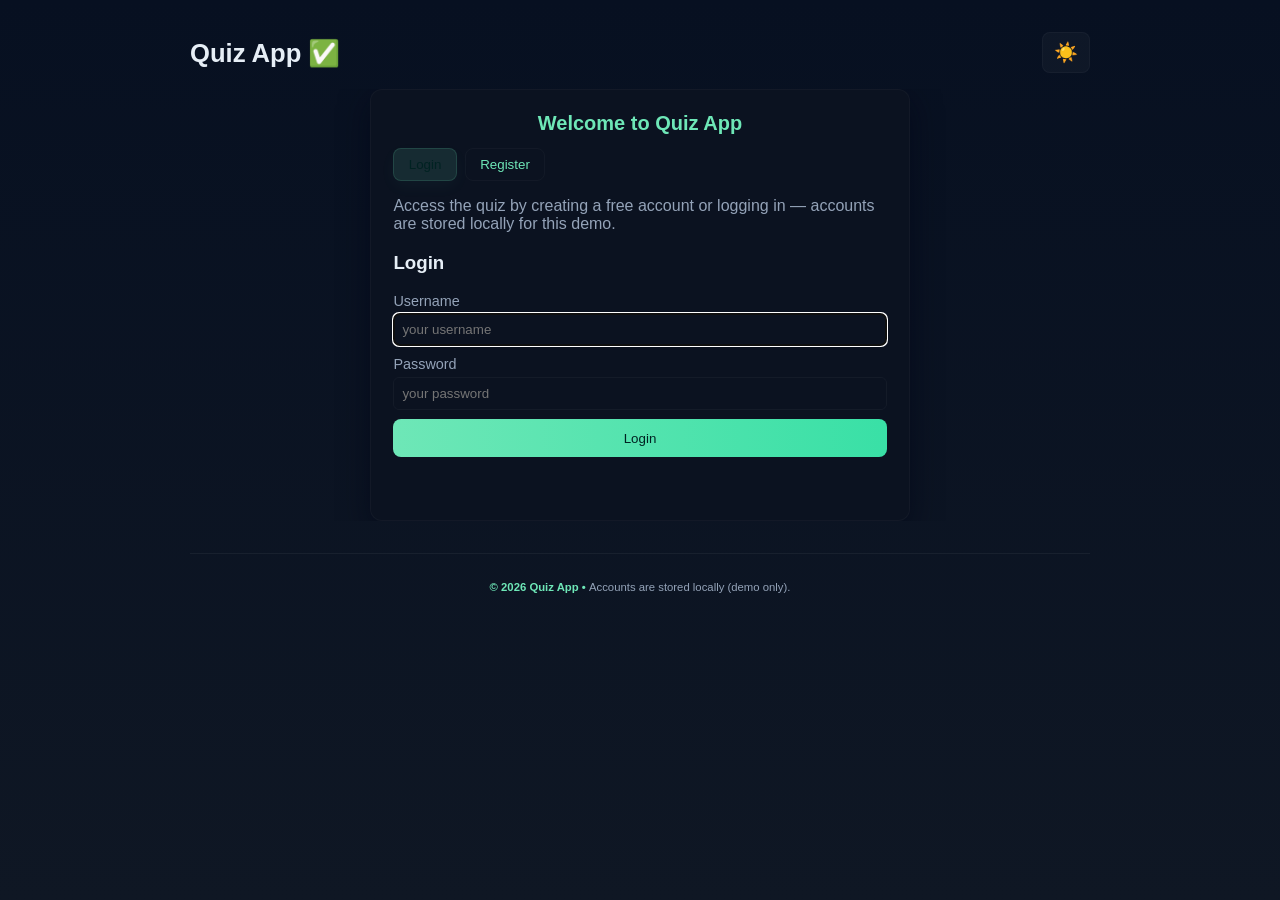
<file: index.html>
<!doctype html>
<html lang="en">

<head>
    <meta charset="utf-8" />
    <meta name="viewport" content="width=device-width, initial-scale=1" />
    <title>Quiz App</title>
    <link rel="stylesheet" href="styles.css">
</head>

<body>
    <div class="app">
        <header class="header">
            <h1>Quiz App ✅</h1>
            <div class="meta">
        <div id="userInfo" class="user-info" hidden>
          <span id="userLabel"></span>
          <button id="logoutBtn" class="btn">Logout</button>
        </div>
                    <button id="themeToggle" class="theme-toggle" title="Toggle theme">🌙</button>
                    <div id="timer" class="timer">--:--</div>
                    <div id="score" class="score">Score: 0</div>
                </div>
            </div>
        </header>

        <main class="main">
            <section id="startScreen" class="card">
                <h2>Get ready for the quiz</h2>
                <p>Multiple choice and True/False questions. You can use number keys (1-4) or click to choose.</p>
                <button id="startBtn" class="btn primary">Start Quiz</button>
                <button id="resetBtn" class="btn">Reset</button>
                <button id="viewParticipantsBtn" class="btn">View Participants</button>
                <button id="myDashboardStartBtn" class="btn">My Dashboard</button>
                <button id="adminBtn" class="btn" style="display:none;">Admin Panel</button>
            </section>

            <section id="quizScreen" class="card hidden">
                <div id="progress" class="progress">Question <span id="qIndex">1</span>/<span id="totalQ">1</span></div>
                <div id="questionCard">
                    <h3 id="questionText">Question text</h3>
                    <form id="choicesForm"></form>
                </div>

                <div class="controls">
                    <button id="submitBtn" class="btn primary">Submit Answer</button>
                    <button id="nextBtn" class="btn" disabled>Next</button>
                    <button id="restartQuizBtn" class="btn">Restart</button>
                </div>

                <div id="feedback" class="feedback" aria-live="polite"></div>
            </section>

            <section id="endScreen" class="card hidden">
                <h2>Quiz Complete 🎉</h2>
                <p id="finalMessage"></p>
                <p id="finalScore"></p>
                <button id="restartBtn" class="btn primary">Play Again</button>
                <button id="dashboardBtn" class="btn">My Dashboard</button>
            </section>

        </main>

        <footer class="footer">
            <small>Built with JavaScript DOM APIs • Press 1-4 to select answers • Press R to restart • Modern, responsive UI</small>
        </footer>
    </div>

    <script src="script.js" defer></script>
</body>

</html>
</file>
<file: styles.css>
:root {
    --bg: #0f1724;
    --card: #0b1220;
    --accent: #6ee7b7;
    --muted: #94a3b8;
    --danger: #ff6b6b;
    --glass: rgba(255, 255, 255, 0.03);
    --text: #e6eef6;
    --bg-gradient-start: #071021;
    --bg-gradient-end: #0f1724;
}

[data-theme="light"] {
    --bg: #f5f7fa;
    --card: #ffffff;
    --accent: #10b981;
    --muted: #64748b;
    --danger: #ef4444;
    --glass: rgba(0, 0, 0, 0.03);
    --text: #1e293b;
    --bg-gradient-start: #e0e7ff;
    --bg-gradient-end: #f5f7fa;
}

* {
    box-sizing: border-box
}

html,
body {
    height: 100%;
    overflow-x: hidden;
}

body {
    margin: 0;
    font-family: Inter, Segoe UI, Roboto, Arial;
    background: linear-gradient(180deg, var(--bg-gradient-start) 0%, var(--bg-gradient-end) 100%);
    color: var(--text);
    min-height: 100vh;
    padding: 2rem;
    /* Use normal document flow so page elements are not all flex children */
    width: 100%;
    overflow-x: hidden;
}

/* Center the main app horizontally but allow normal vertical flow */
.app {
    margin: 0 auto;
    width: 100%;
    max-width: 900px;
    overflow-x: hidden;
}

.header {
    display: flex;
    align-items: center;
    justify-content: space-between;
    margin-bottom: 1rem
}

.header h1 {
    margin: 0;
    font-size: 1.6rem
}

.meta {
    display: flex;
    gap: 0.7rem;
    align-items: center
}

.meta input {
    padding: 0.4rem 0.6rem;
    border-radius: 6px;
    border: 1px solid rgba(255, 255, 255, 0.06);
    background: transparent;
    color: inherit
}

[data-theme="light"] .meta input {
    border: 1px solid #cbd5e1;
    background: #ffffff;
    color: #1e293b;
}

.status {
    display: flex;
    gap: 0.6rem;
    align-items: center
}

.timer,
.score {
    background: var(--glass);
    padding: 0.3rem 0.6rem;
    border-radius: 6px;
    color: var(--muted);
    font-weight: 600
}

.card {
    background: var(--card);
    padding: 1.2rem;
    border-radius: 12px;
    box-shadow: 0 6px 18px rgba(2, 6, 23, 0.3);
    border: 1px solid var(--glass);
    overflow-x: hidden;
    overflow-y: auto;
}

[data-theme="light"] .card {
    box-shadow: 0 4px 12px rgba(100, 116, 139, 0.1);
    border: 1px solid #e2e8f0;
}

.hidden {
    display: none
}

.main {
    display: grid;
    gap: 1rem;
    overflow-x: hidden;
}

#questionCard {
    padding: 0.6rem 0
}

#questionText {
    margin: 0 0 0.6rem 0
}

#choicesForm {
    display: flex;
    flex-direction: column;
    gap: 0.5rem
}

.choice {
    display: flex;
    align-items: center;
    gap: 0.6rem;
    padding: 0.6rem;
    border-radius: 8px;
    cursor: pointer;
    transition: background 150ms;
    border: 1px solid var(--glass)
}

.choice:hover {
    background: var(--glass)
}

.choice input {
    accent-color: var(--accent)
}

.controls {
    margin-top: 0.8rem;
    display: flex;
    gap: 0.6rem
}

.btn {
    padding: 0.6rem 0.9rem;
    border-radius: 8px;
    border: none;
    cursor: pointer;
    background: transparent;
    color: var(--accent);
    border: 1px solid var(--glass);
    transition: all 150ms;
}

.btn:hover {
    background: var(--glass);
}

.btn.primary {
    background: linear-gradient(90deg, var(--accent), #39e0a6);
    color: #022;
    border: none
}

.feedback {
    margin-top: 0.8rem;
    min-height: 28px
}

.feedback .correct {
    color: var(--accent);
    font-weight: 700
}

.feedback .wrong {
    color: var(--danger);
    font-weight: 700
}

.progress {
    font-size: 0.95rem;
    color: var(--muted)
}

.footer {
    margin-top: 2rem;
    padding: 1.5rem 0;
    text-align: center;
    color: var(--muted);
    border-top: 1px solid rgba(255, 255, 255, 0.05);
    font-size: 0.85rem;
    font-weight: 500;
}

[data-theme="light"] .footer {
    border-top: 1px solid #e2e8f0;
}

.footer small {
    display: block;
    line-height: 1.6;
}

.footer small:before {
    content: "© 2026 Quiz App • ";
    color: var(--accent);
    font-weight: 600;
}

@media (max-width:520px) {
    .header {
        flex-direction: column;
        align-items: flex-start;
        gap: 0.6rem
    }

    .meta {
        gap: 0.4rem
    }
}

/* small visual for right/wrong */
.choice.correct {
    border-color: rgba(110, 231, 183, 0.3);
    box-shadow: 0 6px 16px rgba(110, 231, 183, 0.06)
}

.choice.wrong {
    border-color: rgba(255, 107, 107, 0.18);
    box-shadow: 0 6px 16px rgba(255, 107, 107, 0.04)
}

/* Participants page table */
.participants-table {
    width: 100%;
    border-collapse: collapse;
    margin-top: 0.6rem
}

.participants-table th,
.participants-table td {
    padding: 0.6rem;
    text-align: left;
    border-bottom: 1px solid rgba(255, 255, 255, 0.03)
}

.controls-row {
    display: flex;
    gap: 0.6rem;
    margin-top: 0.8rem
}

/* Auth improvements */
.auth-card {
    max-width: 520px;
    margin: 0 auto;
    padding: 1.4rem;
    border-radius: 12px;
    box-shadow: 0 10px 30px rgba(2, 6, 23, 0.6);
}

.auth-tabs {
    display: flex;
    gap: 0.5rem;
    margin-bottom: 0.8rem
}

.tab-btn {
    padding: 0.5rem 0.9rem;
    border-radius: 8px;
    border: 1px solid rgba(255, 255, 255, 0.03);
    background: transparent;
    color: var(--accent);
    transition: all 160ms
}

.tab-btn.active,
.tab-btn:hover {
    background: rgba(110, 231, 183, 0.12);
    color: #022;
    box-shadow: 0 6px 16px rgba(110, 231, 183, 0.04);
    border-color: rgba(110, 231, 183, 0.14)
}

.auth-desc {
    color: var(--muted);
    margin-bottom: 0.8rem
}

.auth-form .form-row label {
    color: var(--muted);
    font-size: 0.9rem
}

.auth-form input {
    width: 100%;
    padding: 0.5rem;
    border-radius: 6px;
    border: 1px solid rgba(255, 255, 255, 0.04);
    background: transparent;
    color: inherit
}

.btn.full {
    width: 100%;
    padding: 0.7rem
}

.feedback.correct {
    color: #042;
    background: rgba(110, 231, 183, 0.12);
    padding: 0.5rem;
    border-radius: 8px
}

.feedback.wrong {
    color: var(--danger);
    background: rgba(255, 107, 107, 0.08);
    padding: 0.5rem;
    border-radius: 8px
}

/* Auth page */
.auth-card {
    max-width: 540px;
    margin: 0 auto
}

.auth-tabs {
    display: flex;
    gap: 0.5rem;
    margin-bottom: 0.6rem
}

.auth-form .form-row {
    display: flex;
    flex-direction: column;
    gap: 0.3rem;
    margin-bottom: 0.6rem
}

.auth-form input {
    padding: 0.5rem;
    border-radius: 6px;
    border: 1px solid rgba(255, 255, 255, 0.04);
    background: transparent;
    color: inherit
}

[data-theme="light"] .auth-form input {
    border: 1px solid #cbd5e1;
    background: #ffffff;
    color: #1e293b;
}

.user-info {
    display: flex;
    gap: 0.6rem;
    align-items: center
}

.user-info #userLabel {
    color: var(--muted);
    font-weight: 600
}

/* Auth title centered inside card */
.auth-title {
    text-align: center;
    margin: 0 0 0.8rem;
    font-size: 1.25rem;
    color: var(--accent);
    font-weight: 700
}

/* Dashboard styles */
.profile-details {
    display: flex;
    flex-direction: column;
    gap: 0.8rem;
    margin-top: 0.6rem
}

.detail-row {
    display: flex;
    justify-content: space-between;
    align-items: center;
    padding: 0.5rem 0;
    border-bottom: 1px solid rgba(255, 255, 255, 0.03)
}

.detail-row:last-child {
    border-bottom: none
}

.detail-label {
    color: var(--muted);
    font-weight: 600;
    font-size: 0.9rem
}

.detail-value {
    color: var(--accent);
    font-weight: 600
}

.stats-grid {
    display: grid;
    grid-template-columns: repeat(auto-fit, minmax(140px, 1fr));
    gap: 0.8rem;
    margin-top: 0.6rem
}

.stat-card {
    background: rgba(255, 255, 255, 0.02);
    padding: 1rem;
    border-radius: 8px;
    text-align: center;
    border: 1px solid rgba(255, 255, 255, 0.03)
}

[data-theme="light"] .stat-card {
    background: #f8fafc;
    border: 1px solid #e2e8f0;
}

.stat-value {
    font-size: 2rem;
    font-weight: 700;
    color: var(--accent);
    margin-bottom: 0.3rem
}

.stat-label {
    color: var(--muted);
    font-size: 0.85rem
}

.table-wrapper {
    overflow-x: auto;
    margin-top: 0.6rem;
    -webkit-overflow-scrolling: touch;
    max-width: 100%;
    width: 100%;
}

.muted {
    color: var(--muted);
    font-size: 0.9rem;
    margin: 0.3rem 0
}

/* Theme toggle button */
.theme-toggle {
    background: var(--glass);
    border: 1px solid var(--glass);
    padding: 0.5rem 0.7rem;
    border-radius: 8px;
    cursor: pointer;
    font-size: 1.2rem;
    transition: all 150ms;
    display: flex;
    align-items: center;
    justify-content: center;
}

.theme-toggle:hover {
    background: var(--accent);
    transform: scale(1.05);
}

/* Admin panel */
.admin-grid {
    display: grid;
    gap: 0.8rem;
}

.field {
    display: flex;
    flex-direction: column;
    gap: 0.35rem;
}

.field span {
    color: var(--muted);
    font-weight: 600;
}

.field textarea,
.field input,
.field select {
    padding: 0.6rem;
    border-radius: 8px;
    border: 1px solid rgba(255, 255, 255, 0.06);
    background: rgba(255, 255, 255, 0.02);
    color: inherit;
}

[data-theme="light"] .field textarea,
[data-theme="light"] .field input,
[data-theme="light"] .field select {
    border: 1px solid #cbd5e1;
    background: #ffffff;
    color: #1e293b;
}

[data-theme="light"] .field textarea:focus,
[data-theme="light"] .field input:focus,
[data-theme="light"] .field select:focus {
    outline: 2px solid var(--accent);
    border-color: var(--accent);
}

.field-row {
    display: flex;
    align-items: center;
    justify-content: space-between;
}

.option-actions {
    display: flex;
    gap: 0.4rem;
}

.options-container {
    display: flex;
    flex-direction: column;
    gap: 0.4rem;
}

.option-row {
    display: grid;
    grid-template-columns: 32px 1fr;
    gap: 0.4rem;
    align-items: center;
}

.option-row input {
    width: 100%;
}

.actions-row {
    display: flex;
    align-items: center;
    gap: 0.6rem;
}

/* ===== RESPONSIVE DESIGN ===== */

/* Large desktop (1024px+) - Baseline styles above handle this */

/* Tablet and medium screens (768px - 1024px) */
@media (max-width: 1024px) {
    body {
        padding: 1.5rem;
    }

    .app {
        max-width: 100%;
    }

    .header {
        flex-direction: column;
        gap: 0.8rem;
    }

    .header h1 {
        text-align: center;
    }

    .meta {
        width: 100%;
        justify-content: center;
        flex-wrap: wrap;
        gap: 0.6rem;
    }

    .stats-grid {
        grid-template-columns: repeat(auto-fit, minmax(130px, 1fr));
        gap: 0.8rem;
    }
}

/* Mobile and tablet (768px and below) */
@media (max-width: 768px) {
    body {
        padding: 1rem;
        overflow-x: hidden;
    }

    .app {
        max-width: 100%;
        overflow-x: hidden;
    }

    .container {
        max-width: 100%;
        overflow-x: hidden;
    }

    .header {
        flex-direction: column;
        gap: 0.8rem;
        margin-bottom: 1rem;
    }

    .header h1 {
        font-size: 1.4rem;
        text-align: center;
        margin: 0;
    }

    .meta {
        width: 100%;
        flex-direction: column;
        justify-content: center;
        gap: 0.6rem;
    }

    .user-info {
        width: 100%;
        flex-direction: column;
        align-items: center;
        gap: 0.5rem;
    }

    .user-info button {
        width: 100%;
    }

    .theme-toggle {
        align-self: center;
    }

    .main {
        gap: 0.8rem;
    }

    /* Cards */
    .card {
        padding: 1rem;
        border-radius: 10px;
    }

    /* Controls */
    .controls {
        flex-direction: column;
        gap: 0.6rem;
    }

    .controls-row {
        flex-direction: column;
        gap: 0.6rem;
    }

    .btn {
        width: 100%;
        padding: 0.7rem 1rem;
        font-size: 0.95rem;
        min-height: 40px;
        display: flex;
        align-items: center;
        justify-content: center;
    }

    /* Progress */
    .progress {
        font-size: 0.9rem;
        text-align: center;
    }

    /* Question card */
    #questionCard {
        padding: 1rem;
    }

    #questionText {
        font-size: 1.1rem;
        margin-bottom: 1rem;
    }

    .choice {
        padding: 0.8rem;
        font-size: 0.95rem;
        min-height: 44px;
    }

    .option-row {
        grid-template-columns: 28px 1fr;
        gap: 0.6rem;
    }

    /* Tables - Make responsive */
    .table-wrapper {
        overflow-x: auto;
        -webkit-overflow-scrolling: touch;
        border-radius: 8px;
    }

    .participants-table {
        font-size: 0.85rem;
        min-width: 500px;
    }

    .participants-table th,
    .participants-table td {
        padding: 0.6rem;
        word-break: break-word;
    }

    /* Admin forms */
    .admin-grid {
        gap: 0.8rem;
    }

    .admin-section {
        gap: 0.8rem;
    }

    .field {
        gap: 0.3rem;
    }

    .field label {
        font-size: 0.95rem;
    }

    .field span {
        font-size: 0.85rem;
    }

    .field textarea,
    .field input,
    .field select {
        padding: 0.6rem;
        font-size: 1rem; /* Prevent zoom on iOS */
        min-height: 40px;
    }

    .field textarea {
        min-height: 80px;
    }

    .field-row {
        flex-direction: column;
        gap: 0.6rem;
    }

    .option-actions {
        width: 100%;
        gap: 0.4rem;
        flex-wrap: wrap;
    }

    .option-actions button {
        flex: 1;
        min-width: 80px;
        padding: 0.5rem;
        font-size: 0.85rem;
    }

    .actions-row {
        flex-direction: column;
        gap: 0.6rem;
    }

    .actions-row button {
        width: 100%;
    }

    /* Stats */
    .stats-grid {
        grid-template-columns: repeat(2, 1fr);
        gap: 0.8rem;
    }

    .stat-card {
        padding: 0.9rem;
    }

    .stat-value {
        font-size: 1.6rem;
    }

    .stat-label {
        font-size: 0.8rem;
    }

    /* Profile */
    .profile-card {
        padding: 1rem;
    }

    .profile-details {
        gap: 0.8rem;
    }

    .detail-row {
        padding: 0.5rem 0;
        border-bottom: 1px solid var(--muted);
        flex-direction: row;
        align-items: flex-start;
        gap: 0.5rem;
    }

    .detail-label {
        min-width: 100px;
        font-weight: 600;
        font-size: 0.9rem;
    }

    .detail-value {
        flex: 1;
        word-break: break-word;
        font-size: 0.9rem;
    }

    /* Score history table */
    .score-history {
        font-size: 0.85rem;
        min-width: 100%;
    }

    .score-history th,
    .score-history td {
        padding: 0.5rem;
    }

    /* Auth */
    .auth-card {
        max-width: 100%;
        padding: 1rem;
        width: 100%;
    }

    .auth-tabs {
        gap: 0.4rem;
        margin-bottom: 1rem;
    }

    .tab-btn {
        flex: 1;
        padding: 0.6rem 0.8rem;
        font-size: 0.9rem;
    }

    .auth-form {
        gap: 0.8rem;
    }

    .auth-form input {
        font-size: 1rem; /* Prevent zoom on iOS */
        padding: 0.6rem;
        min-height: 40px;
    }

    .form-row {
        margin-bottom: 0.6rem;
    }

    .form-row label {
        font-size: 0.9rem;
    }

    .form-row input {
        min-height: 40px;
    }

    /* Theme toggle */
    .theme-toggle {
        padding: 0.5rem 0.7rem;
        font-size: 1.1rem;
        min-height: 40px;
        min-width: 40px;
    }

    /* Timer and score display */
    .timer,
    .score {
        padding: 0.3rem 0.6rem;
        font-size: 0.9rem;
    }

    /* End screen */
    .end-screen {
        gap: 0.8rem;
    }

    .result-message {
        font-size: 1.2rem;
    }

    .result-details {
        gap: 0.5rem;
        font-size: 0.95rem;
    }

    /* Footer */
    .footer {
        font-size: 0.8rem;
        margin-top: 1rem;
        padding: 1rem 0;
    }

    .footer small {
        font-size: 0.8rem;
    }
}

/* Small phones (480px and below) */
@media (max-width: 480px) {
    body {
        padding: 0.75rem;
        overflow-x: hidden;
    }

    .app {
        margin: 0;
        padding: 0;
        overflow-x: hidden;
    }

    .header {
        gap: 0.6rem;
        padding: 0.75rem 0;
    }

    .header h1 {
        font-size: 1.1rem;
        margin: 0;
    }

    .meta {
        gap: 0.4rem;
        font-size: 0.85rem;
    }

    .user-info {
        gap: 0.4rem;
    }

    .user-info span {
        font-size: 0.8rem;
    }

    .user-info button {
        padding: 0.5rem 0.8rem;
        font-size: 0.85rem;
    }

    .card {
        padding: 0.8rem;
        border-radius: 8px;
    }

    #questionText {
        font-size: 1rem;
        margin-bottom: 0.8rem;
    }

    .choice {
        padding: 0.6rem 0.7rem;
        font-size: 0.9rem;
        gap: 0.5rem;
    }

    .option-row {
        grid-template-columns: 24px 1fr;
        gap: 0.4rem;
    }

    .btn {
        padding: 0.6rem 0.8rem;
        font-size: 0.9rem;
        min-height: 40px;
    }

    .controls {
        gap: 0.5rem;
    }

    .controls-row {
        gap: 0.5rem;
    }

    /* Stats on extra small screens */
    .stats-grid {
        grid-template-columns: 1fr;
        gap: 0.6rem;
    }

    .stat-card {
        padding: 0.75rem;
    }

    .stat-value {
        font-size: 1.4rem;
    }

    .stat-label {
        font-size: 0.75rem;
    }

    /* Tables */
    .participants-table {
        font-size: 0.75rem;
        min-width: 100%;
    }

    .participants-table th,
    .participants-table td {
        padding: 0.4rem;
    }

    .score-history {
        font-size: 0.75rem;
    }

    .score-history th,
    .score-history td {
        padding: 0.4rem;
    }

    /* Admin forms */
    .field textarea,
    .field input,
    .field select {
        padding: 0.5rem;
        font-size: 1rem;
    }

    .field textarea {
        min-height: 70px;
    }

    .option-actions button {
        padding: 0.4rem;
        font-size: 0.8rem;
        min-width: 60px;
    }

    .theme-toggle {
        padding: 0.4rem 0.6rem;
        font-size: 1rem;
    }

    .result-message {
        font-size: 1.1rem;
    }

    .result-details {
        font-size: 0.9rem;
    }

    /* Ensure single column layout */
    .field-row {
        flex-direction: column;
        gap: 0.5rem;
    }

    .actions-row {
        flex-direction: column;
        gap: 0.5rem;
    }
}

/* Extra small phones (320px and below) */
@media (max-width: 380px) {
    .header h1 {
        font-size: 1rem;
    }

    .meta {
        font-size: 0.75rem;
    }

    .card {
        padding: 0.6rem;
    }

    #questionText {
        font-size: 0.95rem;
    }

    .choice {
        padding: 0.5rem 0.6rem;
        font-size: 0.85rem;
    }

    .btn {
        padding: 0.5rem 0.7rem;
        font-size: 0.85rem;
    }

    .stat-value {
        font-size: 1.3rem;
    }

    .participants-table {
        font-size: 0.7rem;
    }

    .participants-table th,
    .participants-table td {
        padding: 0.3rem;
    }

    .footer {
        margin-top: 0.8rem;
        padding: 0.8rem 0;
        font-size: 0.75rem;
    }
}

/* Touch device optimizations - ensure minimum touch targets */
@media (hover: none) and (pointer: coarse) {
    .btn {
        min-height: 44px;
        padding: 0.7rem 1rem;
    }

    .choice {
        min-height: 44px;
        padding: 0.8rem 0.7rem;
    }

    .theme-toggle {
        min-height: 44px;
        min-width: 44px;
    }

    input,
    textarea,
    select,
    button {
        min-height: 44px;
    }

    /* Larger tap targets */
    .tab-btn {
        padding: 0.8rem 1rem;
    }

    .option-actions button {
        min-height: 40px;
    }
}

/* Landscape orientation on mobile */
@media (max-width: 768px) and (orientation: landscape) {
    body {
        padding: 0.75rem;
    }

    .header h1 {
        font-size: 1rem;
        margin-bottom: 0.25rem;
    }

    .card {
        padding: 0.6rem;
    }

    #questionCard {
        padding: 0.6rem;
    }

    #questionText {
        font-size: 0.95rem;
        margin-bottom: 0.6rem;
    }

    .choice {
        padding: 0.5rem;
        font-size: 0.85rem;
    }

    .stats-grid {
        grid-template-columns: repeat(4, 1fr);
    }

    .stat-card {
        padding: 0.6rem;
    }

    .stat-value {
        font-size: 1.2rem;
    }

    .stat-label {
        font-size: 0.7rem;
    }
}

/* Additional admin panel mobile improvements */
@media (max-width: 768px) {
    /* Question table - hide category on extra small, truncate text */
    .participants-table td:nth-child(2) {
        max-width: 80px;
        overflow: hidden;
        text-overflow: ellipsis;
    }

    .participants-table td:nth-child(3) {
        max-width: 150px;
        overflow: hidden;
        text-overflow: ellipsis;
    }

    /* User table - optimize column widths */
    .participants-table td:nth-child(2),
    .participants-table td:nth-child(3) {
        max-width: 100px;
        overflow: hidden;
        text-overflow: ellipsis;
    }

    .participants-table td:nth-child(6) {
        max-width: 120px;
        overflow: hidden;
        text-overflow: ellipsis;
    }

    /* Leaderboard table */
    #leaderboardBody tr td:nth-child(2),
    #leaderboardBody tr td:nth-child(3) {
        max-width: 120px;
        overflow: hidden;
        text-overflow: ellipsis;
    }

    /* Make question input area more compact */
    #qText {
        min-height: 80px;
        max-height: 120px;
    }

    /* Settings form - improve layout */
    [style*="field-row"] {
        flex-direction: column !important;
    }

    /* Import file input - full width */
    input[type="file"] {
        width: 100%;
        padding: 0.5rem;
        font-size: 0.9rem;
    }
}

@media (max-width: 480px) {
    /* Extra small tables - more aggressive truncation */
    .participants-table td {
        max-width: 90px;
        overflow: hidden;
        text-overflow: ellipsis;
        white-space: nowrap;
    }

    /* Ensure action buttons are clickable */
    .action-btn {
        min-height: 36px;
        display: flex;
        align-items: center;
        justify-content: center;
    }

    /* Reduce padding in tight spaces */
    .table-wrapper {
        margin-top: 0.4rem;
    }

    .card {
        margin-bottom: 0.8rem;
    }

    /* Admin section cards - tighter spacing */
    .card h2 {
        margin: 0 0 0.6rem 0;
        font-size: 1.1rem;
    }

    .card p {
        font-size: 0.8rem;
        margin: 0.4rem 0;
    }

    /* Leaderboard hint - smaller on mobile */
    #leaderboardHint {
        font-size: 0.75rem;
    }

    #questionCount,
    #userCount {
        font-size: 0.75rem;
    }
}

/* Override inline flex styles for better mobile layout */
@media (max-width: 600px) {
    .controls-row[style*="flex"] {
        flex-direction: column !important;
        align-items: stretch !important;
    }

    .controls-row[style*="flex"] .btn {
        width: 100% !important;
    }

    /* Ensure all label fields stack */
    label[style*="flex:1"] {
        width: 100% !important;
        flex: none !important;
    }
}

/* Enhanced Question Bank and User Management responsiveness */
@media (max-width: 768px) {
    /* Hide less important columns on mobile for these tables */
    .participants-table tbody tr {
        position: relative;
    }

    /* Better table display for mobile */
    .table-wrapper {
        border-radius: 8px;
        box-shadow: 0 2px 8px rgba(0, 0, 0, 0.1);
    }

    .participants-table {
        font-size: 0.85rem;
    }

    .participants-table thead {
        position: sticky;
        top: 0;
        background: var(--card);
        z-index: 10;
    }

    .participants-table th {
        font-weight: 700;
        padding: 0.6rem;
        white-space: nowrap;
    }

    .participants-table td {
        padding: 0.6rem;
        word-break: break-word;
    }

    /* Action buttons in table */
    .action-btn {
        padding: 0.4rem 0.6rem;
        font-size: 0.8rem;
        min-width: 50px;
        border-radius: 4px;
    }

    /* Admin grid - make form fields responsive */
    .admin-grid {
        gap: 0.8rem;
    }

    .field {
        width: 100%;
    }

    .field textarea {
        min-height: 100px;
        resize: vertical;
    }

    .field-row {
        flex-direction: column;
        gap: 0.6rem;
    }

    .option-actions {
        display: flex;
        gap: 0.4rem;
        width: 100%;
    }

    .option-actions button {
        flex: 1;
        padding: 0.5rem;
        font-size: 0.85rem;
    }

    /* Options container */
    .options-container {
        display: flex;
        flex-direction: column;
        gap: 0.6rem;
        max-height: 200px;
        overflow-y: auto;
        border: 1px solid rgba(255, 255, 255, 0.03);
        padding: 0.6rem;
        border-radius: 6px;
    }

    [data-theme="light"] .options-container {
        border: 1px solid #cbd5e1;
        background: #f8fafc;
    }

    .option-row {
        display: flex;
        gap: 0.4rem;
        align-items: center;
        padding: 0.4rem;
        background: rgba(255, 255, 255, 0.02);
        border-radius: 4px;
    }

    [data-theme="light"] .option-row {
        background: #ffffff;
        border: 1px solid #e2e8f0;
    }

    .option-row input[type="radio"],
    .option-row input[type="checkbox"] {
        flex-shrink: 0;
    }

    .option-row input[type="text"] {
        flex: 1;
        min-width: 100px;
        padding: 0.4rem;
        font-size: 0.9rem;
    }

    /* Import/Export section */
    #importFile {
        display: block;
        width: 100%;
        margin-bottom: 0.6rem;
        padding: 0.6rem;
        border: 1px solid rgba(255, 255, 255, 0.03);
        border-radius: 6px;
        cursor: pointer;
    }

    [data-theme="light"] #importFile {
        border: 1px solid #cbd5e1;
        background: #f8fafc;
    }

    /* Controls row - make responsive */
    .controls-row {
        flex-wrap: wrap;
        gap: 0.6rem;
    }

    .controls-row .btn {
        flex: 1;
        min-width: 120px;
    }

    /* Quiz settings fields alignment */
    [style*="flex:1"] {
        width: 100%;
    }
}

/* Extra small screens - further optimize tables */
@media (max-width: 480px) {
    .participants-table {
        font-size: 0.75rem;
    }

    .participants-table th,
    .participants-table td {
        padding: 0.4rem;
    }

    .action-btn {
        padding: 0.3rem 0.5rem;
        font-size: 0.75rem;
        min-width: 40px;
    }

    .option-row {
        padding: 0.3rem;
        gap: 0.3rem;
    }

    .option-row input[type="text"] {
        min-width: 80px;
    }

    .options-container {
        max-height: 150px;
        padding: 0.4rem;
    }

    .option-actions button {
        padding: 0.4rem;
        font-size: 0.8rem;
    }

    #importFile {
        padding: 0.4rem;
        font-size: 0.85rem;
    }

    /* Ensure question editor is compact */
    #qText {
        min-height: 70px;
    }

    .field-row {
        gap: 0.5rem;
    }
}
</file>
